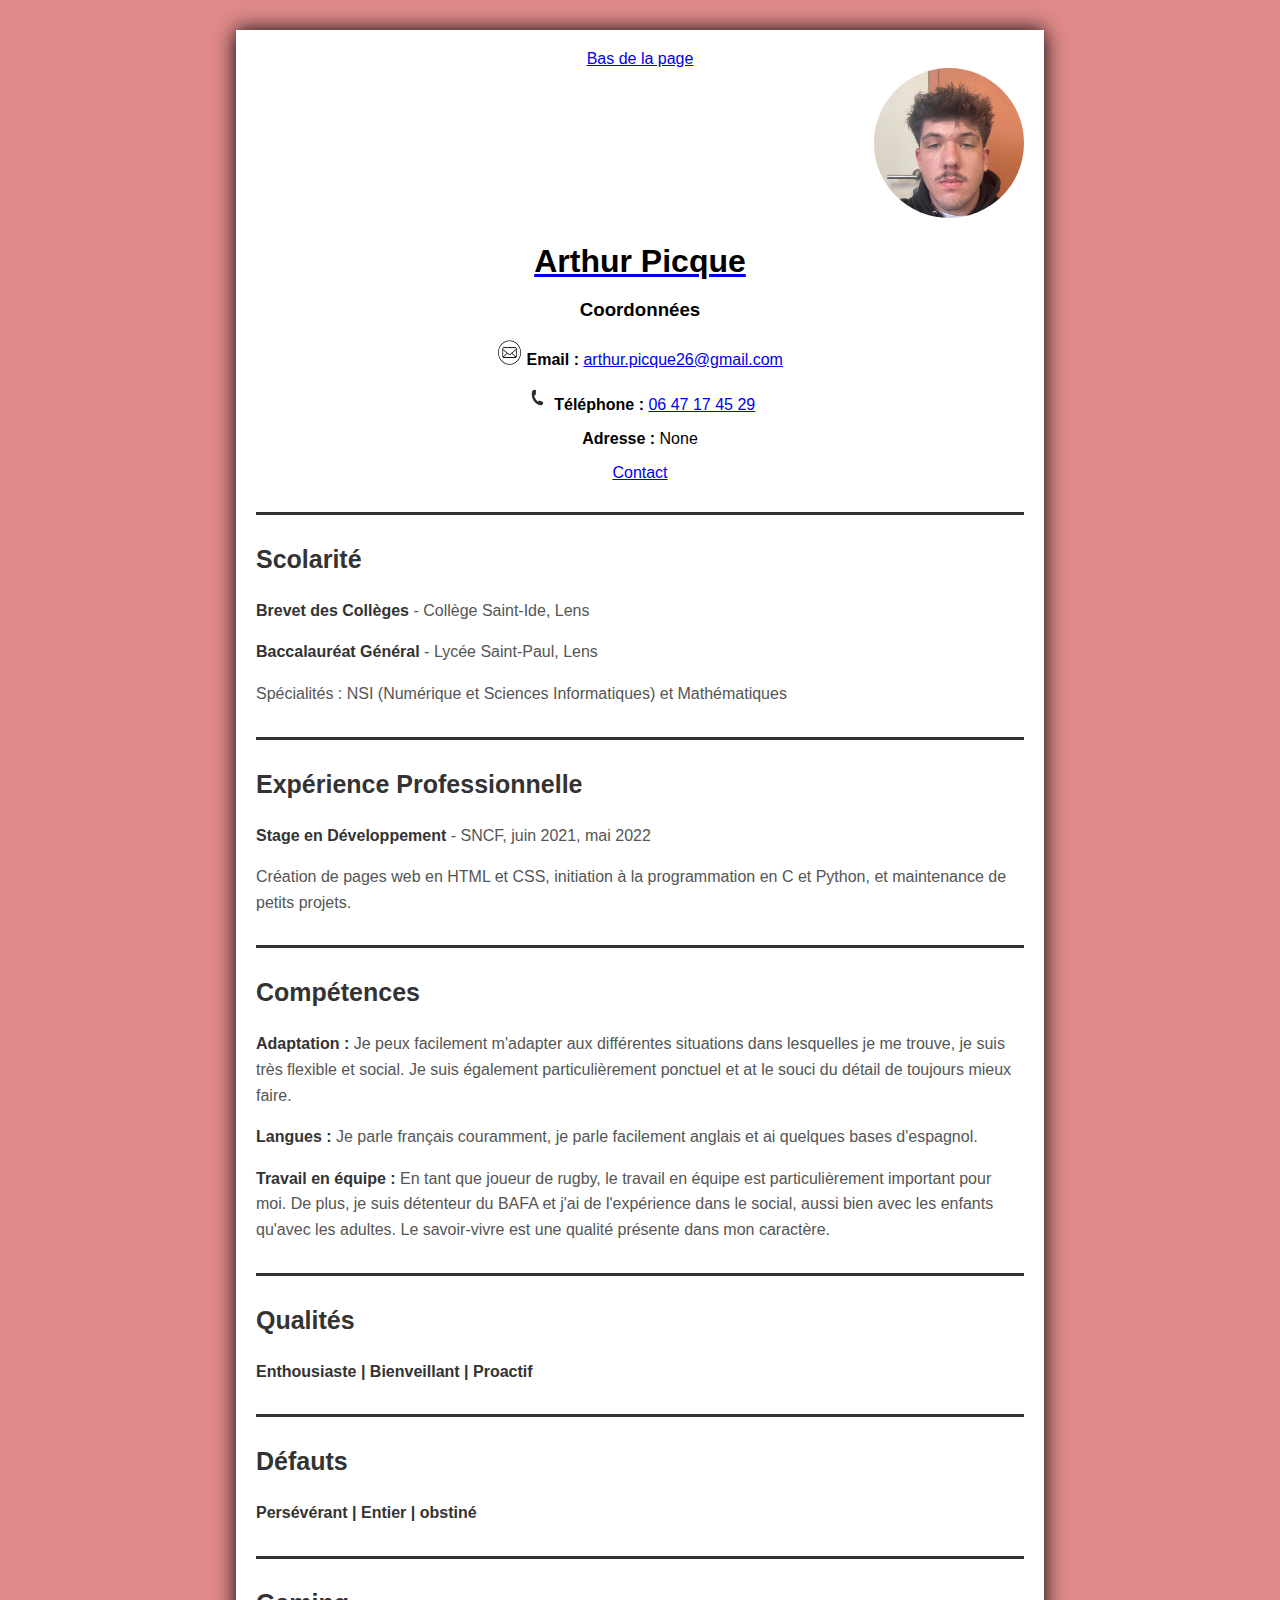
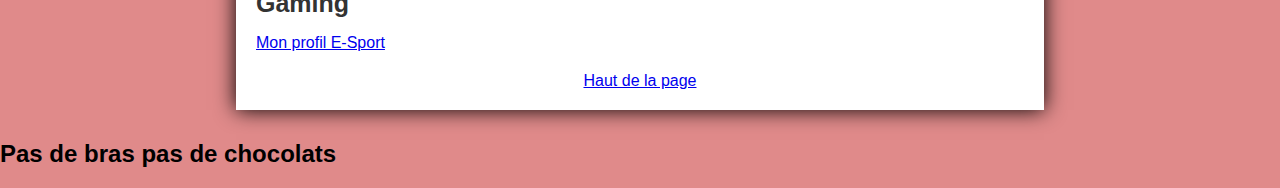
<file: index.html>
<!DOCTYPE html>
<html lang="fr">
<head>
    <meta charset="UTF-8">
    <meta name="viewport" content="width=device-width, initial-scale=1.0">
    <link rel ="stylesheet"
    href="cv.css">
    <title>Arthur PICQUE</title>
</head>
<body>
        

   
    
    <div class="main">
        <a href="#bas" id="haut">Bas de la page</a>

        
        <div class="photo">
            <img src="image.jpg" alt="Photo de Arthur Picque">
        </div>

        
        <a href="arthur.html"><h1>Arthur Picque</h1></a>
        <div class="info">
            <h3>Coordonnées</h3>
            <p><img src="[data-uri]" alt="Mail" style="width:25px; height:25px;"><strong>  Email :</strong> <a href="mailto:arthur.picque26@gmail.com">arthur.picque26@gmail.com</a></p>
            <p><img src="[data-uri]" alt="Telephone" style="width:25px; height:25px;">  <strong>  Téléphone : </strong><a href="tel:0647174529">06 47 17 45 29</a></p>
            <p><strong>Adresse :</strong> None</p>
            <a href="Arthur1.html">Contact</a>
        </div>
        <div class="separateur"></div>

        <div class="all">
            <h2>Scolarité</h2>
            <p><strong>Brevet des Collèges</strong> - Collège Saint-Ide, Lens</p>
            <p><strong>Baccalauréat Général</strong> - Lycée Saint-Paul, Lens</p>
            <p>Spécialités : NSI (Numérique et Sciences Informatiques) et Mathématiques</p>
        </div>
        <div class="separateur"></div>

        
        <div class="all">
            <h2>Expérience Professionnelle</h2>
            <p><strong>Stage en Développement</strong> - SNCF, juin 2021, mai 2022</p>
            <p>Création de pages web en HTML et CSS, initiation à la programmation en C et Python, et maintenance de petits projets.</p>
        </div>
        <div class="separateur"></div>
        <div class="all">
            <h2>Compétences</h2>
            <p><strong>Adaptation : </strong>  Je peux facilement m'adapter aux différentes situations dans lesquelles je me trouve, je suis très flexible et social. Je suis également particulièrement ponctuel et at le souci du détail de toujours mieux faire.</p>
            <p><strong>Langues : </strong>  Je parle français couramment, je parle facilement anglais et ai quelques bases d'espagnol.</p>
            <p><strong>Travail en équipe : </strong>  En tant que joueur de rugby, le travail en équipe est particulièrement important pour moi. De plus, je suis détenteur du BAFA et j'ai de l'expérience dans le social, aussi bien avec les enfants qu'avec les adultes. Le savoir-vivre est une qualité présente dans mon caractère.</p>
        </div>
        <div class="separateur"></div>
        <div class="all">
            <h2>Qualités</h2>
            <p><strong>Enthousiaste | Bienveillant | Proactif </strong>
            </div>
            <div class="separateur"></div>
        <div class="all">
            <h2>Défauts</h2>
            <p><strong>Persévérant | Entier | obstiné </strong>
            <div class="separateur"></div>
            <div class ="all">
                <h2>Gaming</h2>
                <a href="Esport.html">Mon profil E-Sport </a>
            </div>

            </div>
            <a href="#haut" id="bas">Haut de la page</a>
    </div>
    <script type ="text/javascript">
        /*var resultat = prompt("combien vaut 9x3 ? ");
        if (resultat == 27) {
        document.write("bon")
        }
        else if (resultat == "vingt-sept"){
        document.write("bon, mais écrit en chiffre la prochaine fois!")
        }
        else {
        document.write("faux")
        } */
        /*var resultat = prompt("quelle est la capitale du nord? ")
        while (resultat != "Vendin-Le-Vieil"){
            resultat = prompt("pas bon, recommence")
        }*/
       /*var resu = prompt("Combien font 4x6? ")
       while (resu != 24){
        resu = prompt("Combien font 4x6? ")
       }
       document.write("c'est bon ")*/
       /*var nom = prompt("Entrez votre nom ");
       while (nom == '' || nom == null){
        console.log("Hello utilisateur inconnu");
        break;
       }*/
       

        
    </script>

    <div>
        <h2>Pas de bras pas de chocolats</h2>
    </div>
    
</body>

</html>
</file>
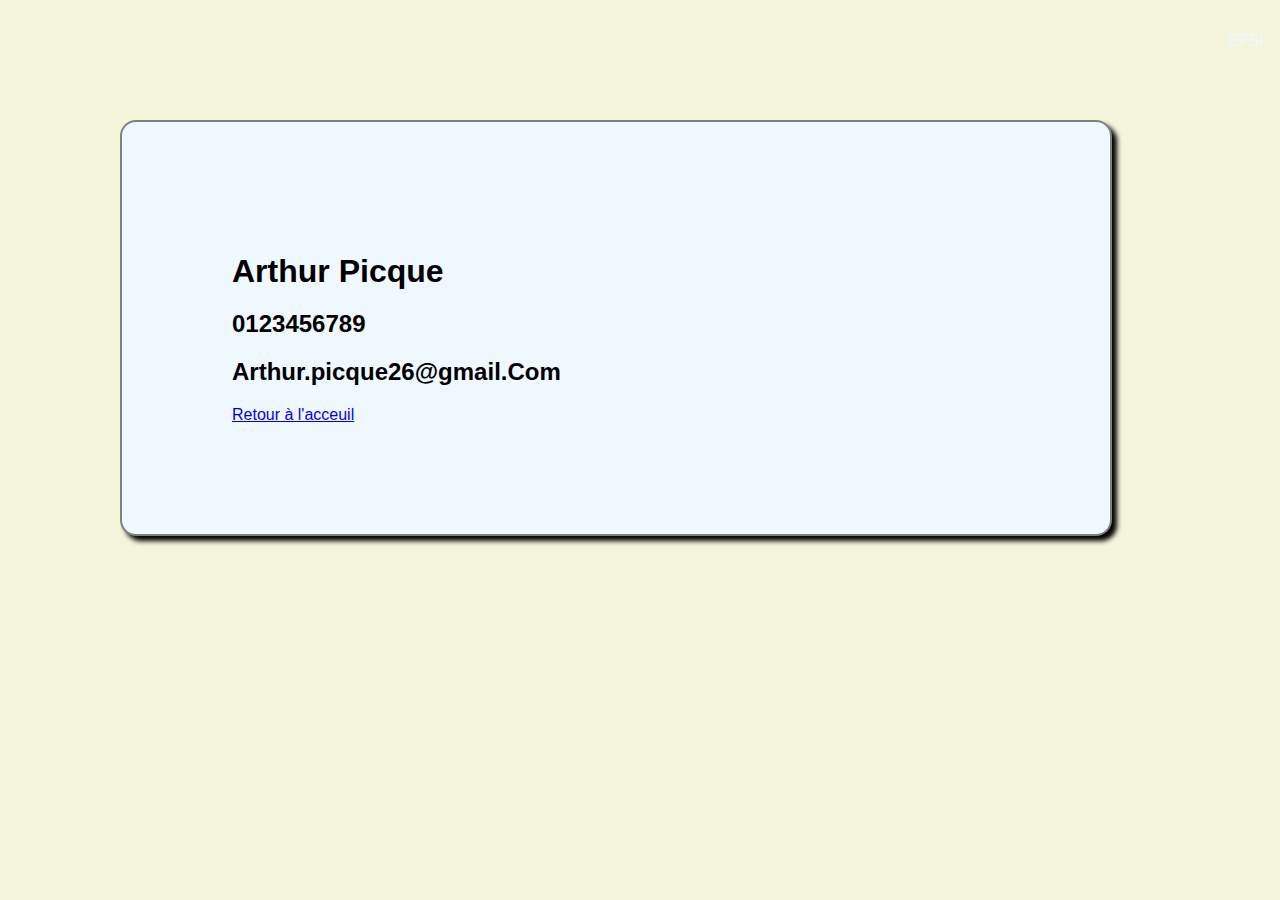
<file: arthur.html>
<!DOCTYPE html>
<html lang="en">
<head>
    <meta charset="UTF-8">
    <meta name="viewport" content="width=device-width, initial-scale=1.0">
    <link rel ="stylesheet"
    href="cv.css">
    <title>Document</title>
    <style> 
        body{
            width:60%;
            margin: 50px;
            padding: 70px;
            background-color: beige;
        }
       
     
    </style>
</head>
<body>
    <div class="epsi">
        <p>EPSI</p>
    </div>
    <div class="ecriture" >
        <div>
        <h1><strong>Arthur Picque </strong></h1>
        <h2>0123456789</h2>
        <h2 id="email">Arthur.picque26@gmail.Com</h2>
        <a href="index.html">Retour à l'acceuil</a>
        </div>
    


    </div>
    
</body>

</html>
</file>
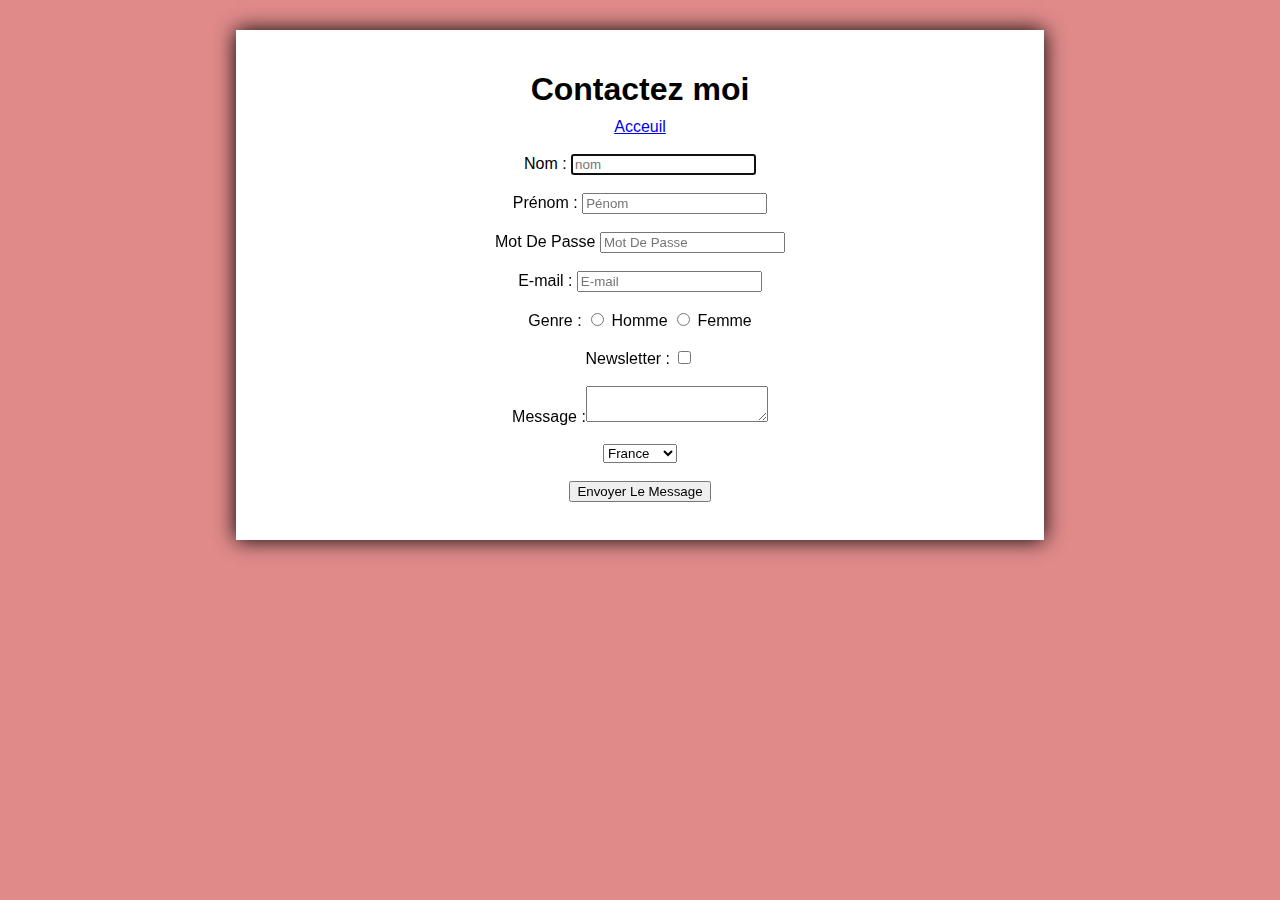
<file: Contact2.html>
<!DOCTYPE html>
<html>
    <head>
        <link rel ="stylesheet"
        href="cv.css">

    </head>
    <body>
        <div class="main">

        <h1>Contactez moi </h1>
        <a href="index.html">Acceuil</a>
        <br><br>
        
        <form action="mailto:arthur.picque26@gmail.Com" method="post">
            
            <label for="nom">Nom :</label>
            <input type="text" id="nom" name="nom" placeholder="nom" autofocus required >
            <br><br>
            <label for="Prénom">Prénom :</label>
            <input type="text" id="prénom" name="prénom" placeholder="Pénom" required>
            <br><br>
            <label for ="mdp"> Mot De Passe</label>
            <input type="text" id ="mdp" name="mdp" placeholder="Mot De Passe" required>
            <br><br>
            <label for="E-mail">E-mail :</label>
            <input type="text" id="e-mail"name="e-mail" placeholder="E-mail" pattern="[a-z0-9._%+-]+@[a-z0-9.-]+.[a-z]{2,4}$" required>
            <br><br>
            <label>Genre :</label>
            <input type="radio" id="homme" name="genre" value="homme">
            <label for="homme">Homme</label>
            <input type="radio" id="femme" name="genre" value="femme">
            <label for="femme">Femme</label>
            <br><br>
            Newsletter : <input type="checkbox">
            <br><br>
            Message :<textarea></textarea>
            <br><br>
            <select>
                <option value="france">France</option>
            <option value="belgique">Belgique</option>
            <option value="suisse">Suisse</option>

            </select>
            <br><br>
            <input type="submit" value="Envoyer Le Message" placeholder="Tapez votre message" required>
            <br><br>
        
            

            
        </form>
        </div>
    </body>
</html>
</file>
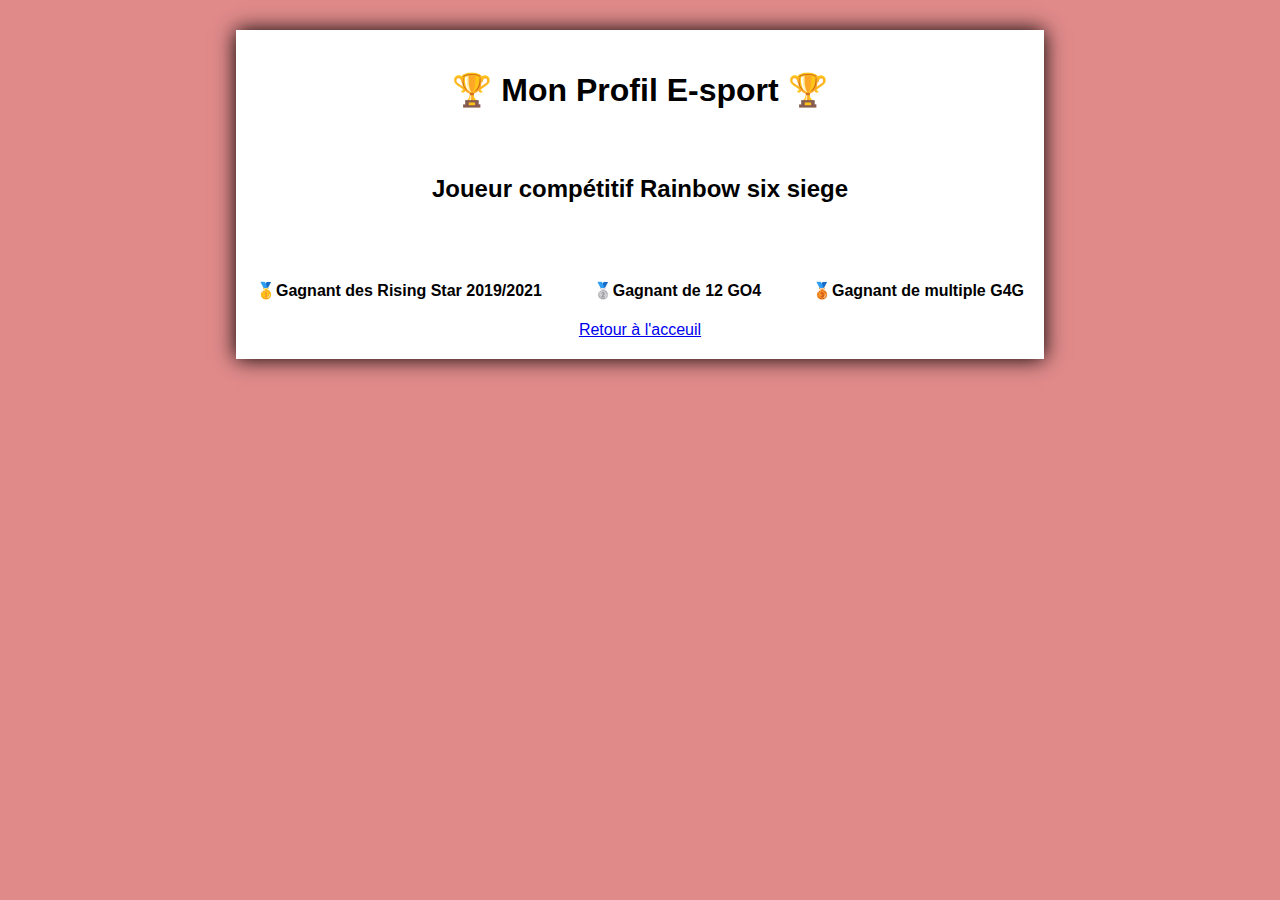
<file: Esport.html>
<!DOCTYPE html>
<html lang="en">
<head>
    <meta charset="UTF-8">
    <meta name="viewport" content="width=device-width, initial-scale=1.0">
    <link rel ="stylesheet"
    href="cv.css">
    <title>Document</title>
   
</head>
<body>
    <div class="main">
        <h1>🏆 <Strong> Mon Profil E-sport </Strong>🏆 </h1>
        <br><br>
        <h2>Joueur compétitif Rainbow six siege</h2>
        <br><br>
        <div class="skills-list">
            <div>
                <h4>🥇Gagnant des Rising Star 2019/2021</h4>
            </div>
            <div>
                <h4>🥈Gagnant de 12 GO4</h4>
            </div>
            <div>
                <h4>🥉Gagnant de multiple G4G</h4>
            </div>


        </div>
       




        <a href="index.html">Retour à l'acceuil</a>
        
    </div>
    
</body>
</html>
</file>
<file: cv.css>
#elt {
    color:orange !important;

}
.elb {
    color: purple !important;
}

body {
    font-family: Arial, sans-serif;
    margin: 0;
    padding: 0;
    background-color: #e08a8a;
}
.main {
    width: 60%;
    margin: 30px auto;
    background-color: white;
    padding: 20px;
    box-shadow: 0 0 20px rgba(0, 0, 0, 1);
    text-align: center; 
}


h1 {
    
    color: #000000;
    margin-bottom: 10px;
}


.photo {
    text-align: right; 
    margin-bottom: 20px;
}

.photo img {
    border-radius: 50%; 
    width: 150px; 
    height: 150px;
    object-fit: cover; 
}

.titre-rouge {
    color: red;
}


.all {
    margin-bottom: 20px;
    text-align: left; 
}

.all h2 {
    font-size: 25px;
    color: #333;
    padding-bottom: 8px;
    margin-bottom: 8px;
}


.all p {
    font-size: 16px;
    line-height: 1.6;
    color: #555;
}

.all p strong {
    color: #333;
}
.separateur {
    width: 100%;
    margin:30px 0;
    height: 3px;
    background-color: #333;


}
a:hover{
    color:pink;
}
.ecriture{
    width: 60%;
    margin: auto;
    padding: 110px;
    background-color: aliceblue;
    position:absolute;
    border-radius: 1em;
    box-shadow: 5px 5px 5px black;
    border:2px solid grey
        
    }
    .epsi{
        position:absolute;
        right:1em;
        top:1em;
        color:aliceblue;
    }
    
.skills-list {
    display: flex;
    justify-content: space-between;
    }
</file>
